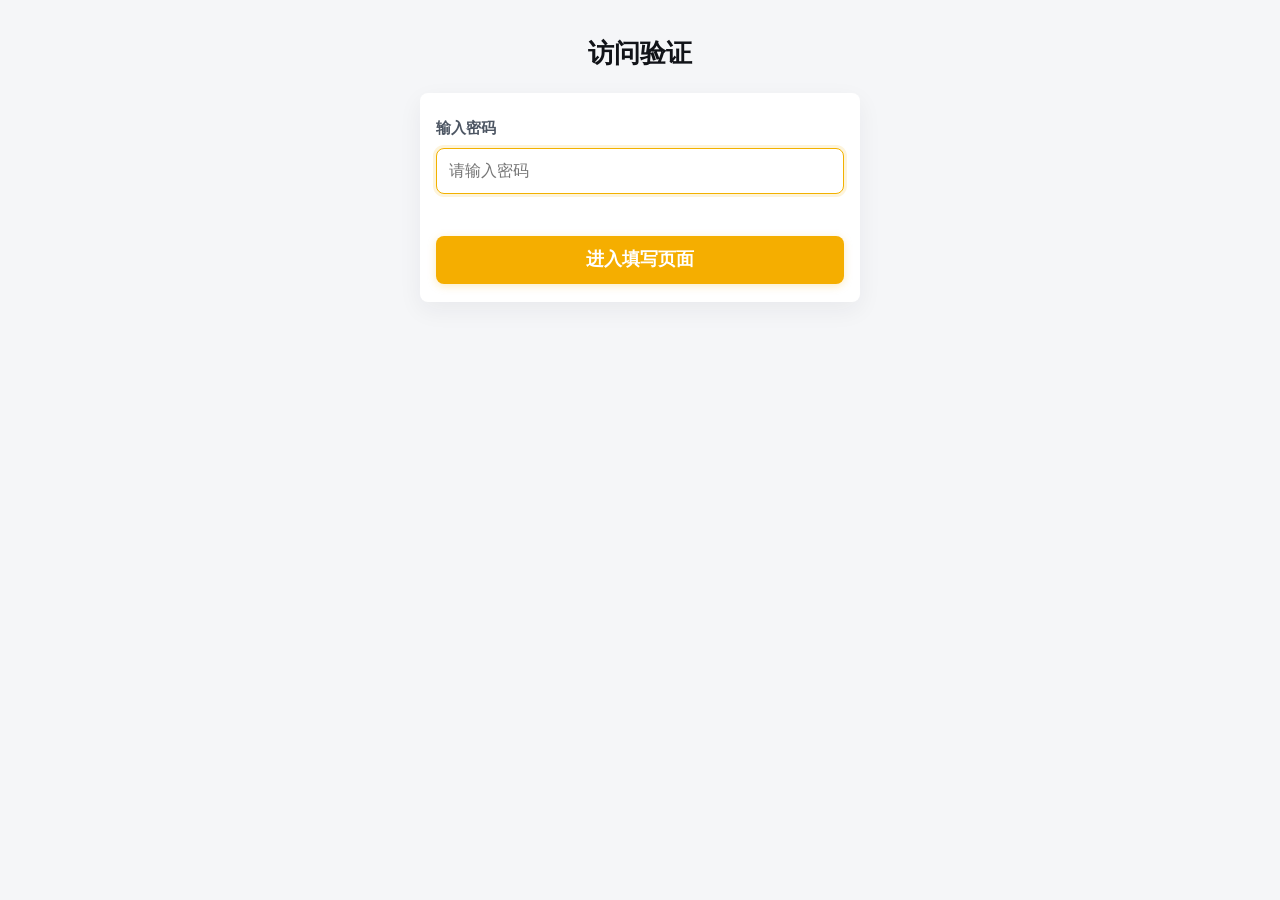
<file: index.html>
<!DOCTYPE html>
<html lang="zh-CN">
<head>
  <meta charset="UTF-8">
  <meta name="viewport" content="width=device-width, initial-scale=1.0">
  <title>贷款申请信息</title>
  <link rel="stylesheet" href="./css/style.css">
</head>
<body>
  <main class="page page-form">
    <header class="page-header">
      <h1>贷款申请信息</h1>
    </header>

    <form class="apply-form" id="applyForm" novalidate>
      <div class="field" data-field="creditAmount">
        <label for="creditAmount">授信金额</label>
        <div class="input-with-unit">
          <input id="creditAmount" name="creditAmount" type="text" inputmode="decimal" autocomplete="off" placeholder="请输入授信金额">
          <span>万元</span>
        </div>
        <p class="error-message" id="creditAmountError"></p>
      </div>

      <div class="field" data-field="companyName">
        <label for="companyName">企业名称</label>
        <input id="companyName" name="companyName" type="text" maxlength="50" autocomplete="organization" placeholder="请输入企业名称">
        <p class="error-message" id="companyNameError"></p>
      </div>

      <div class="field" data-field="unifiedSocialCreditCode">
        <label for="unifiedSocialCreditCode">统一社会信用代码</label>
        <input id="unifiedSocialCreditCode" name="unifiedSocialCreditCode" type="text" autocomplete="off" placeholder="请输入统一社会信用代码">
        <p class="error-message" id="unifiedSocialCreditCodeError"></p>
      </div>

      <div class="field" data-field="annualInterestRate">
        <label for="annualInterestRate">贷款年化利率</label>
        <div class="input-with-unit">
          <input id="annualInterestRate" name="annualInterestRate" type="text" inputmode="decimal" autocomplete="off" placeholder="请输入年化利率">
          <span>%</span>
        </div>
        <p class="error-message" id="annualInterestRateError"></p>
      </div>

      <div class="field" data-field="applyDate">
        <label for="applyDate">贷款申请日期</label>
        <input id="applyDate" name="applyDate" type="date">
        <p class="error-message" id="applyDateError"></p>
      </div>

      <div class="field" data-field="repaymentMethod">
        <label for="repaymentMethod">还款方式</label>
        <select id="repaymentMethod" name="repaymentMethod">
          <option value="一次性还本按约还息">一次性还本按约还息</option>
          <option value="等额本息">等额本息</option>
          <option value="等额本金">等额本金</option>
          <option value="按月付息到期还本">按月付息到期还本</option>
        </select>
        <p class="error-message" id="repaymentMethodError"></p>
      </div>

      <div class="field" data-field="repaymentPeriod">
        <label for="repaymentPeriod">还款周期</label>
        <select id="repaymentPeriod" name="repaymentPeriod">
          <option value="按月">按月</option>
          <option value="按季">按季</option>
          <option value="按年" selected>按年</option>
        </select>
        <p class="error-message" id="repaymentPeriodError"></p>
      </div>

      <button class="primary-button" type="submit">生成结果页面</button>
    </form>
  </main>

  <script src="./js/apply.js"></script>
</body>
</html>
</file>
<file: css/style.css>
* {
  box-sizing: border-box;
}

html {
  min-width: 320px;
  background: #f5f6f8;
  color: #1f2329;
  font-family: -apple-system, BlinkMacSystemFont, "Segoe UI", "PingFang SC", "Hiragino Sans GB", "Microsoft YaHei", Arial, sans-serif;
  line-height: 1.5;
}

body {
  min-width: 320px;
  min-height: 100vh;
  margin: 0;
  overflow-x: hidden;
  background: #f5f6f8;
}

button,
input,
select {
  font: inherit;
}

button {
  border: 0;
}

[hidden] {
  display: none !important;
}

.page {
  width: 100%;
  max-width: 480px;
  min-height: 100vh;
  margin: 0 auto;
  padding: 24px 20px calc(28px + env(safe-area-inset-bottom));
}

.page-form {
  background: #f5f6f8;
}

.page-header {
  position: relative;
  padding: 10px 0 20px;
  text-align: center;
}

.page-header h1,
.result-header h1,
.empty-state h1 {
  margin: 0;
  color: #111318;
  font-size: 26px;
  font-weight: 800;
  letter-spacing: 0;
}

.apply-form {
  width: 100%;
  padding: 22px 16px 18px;
  border-radius: 8px;
  background: #ffffff;
  box-shadow: 0 8px 24px rgba(26, 36, 52, 0.06);
}

.page-password {
  background: #f5f6f8;
}

.password-panel {
  width: 100%;
  padding: 24px 16px 18px;
  border-radius: 8px;
  background: #ffffff;
  box-shadow: 0 8px 24px rgba(26, 36, 52, 0.06);
}

.field {
  margin-bottom: 18px;
}

.field label {
  display: block;
  margin-bottom: 8px;
  color: #4d5663;
  font-size: 15px;
  font-weight: 600;
}

.field input,
.field select,
.input-with-unit {
  width: 100%;
  min-height: 46px;
  border: 1px solid #d9dee7;
  border-radius: 8px;
  background: #ffffff;
  color: #1f2329;
}

.field input,
.field select {
  padding: 0 12px;
  outline: none;
}

.field select {
  appearance: none;
  background-image: linear-gradient(45deg, transparent 50%, #6b7280 50%), linear-gradient(135deg, #6b7280 50%, transparent 50%);
  background-position: calc(100% - 18px) 19px, calc(100% - 13px) 19px;
  background-size: 5px 5px, 5px 5px;
  background-repeat: no-repeat;
  padding-right: 34px;
}

.input-with-unit {
  display: flex;
  align-items: center;
  overflow: hidden;
}

.input-with-unit input {
  min-width: 0;
  flex: 1;
  border: 0;
}

.input-with-unit span {
  flex: 0 0 auto;
  padding: 0 12px 0 8px;
  color: #606977;
  white-space: nowrap;
}

.field input:focus,
.field select:focus,
.input-with-unit:focus-within {
  border-color: #f2b100;
  box-shadow: 0 0 0 3px rgba(242, 177, 0, 0.14);
}

.field.is-error input,
.field.is-error select,
.field.is-error .input-with-unit {
  border-color: #e54646;
}

.error-message {
  min-height: 18px;
  margin: 6px 0 0;
  color: #e54646;
  font-size: 13px;
}

.primary-button {
  display: block;
  width: 100%;
  min-height: 48px;
  border-radius: 8px;
  background: #f5ae00;
  color: #ffffff;
  font-size: 18px;
  font-weight: 800;
  text-align: center;
  cursor: pointer;
  box-shadow: 0 2px 8px rgba(245, 174, 0, 0.25);
}

.primary-button:active {
  background: #df9d00;
}

.demo-tip {
  margin: 18px 0 0;
  color: #a0a7b2;
  font-size: 13px;
  text-align: center;
}

.page-result {
  position: relative;
  overflow: hidden;
  background: #ffffff;
  padding-right: 18px;
  padding-left: 18px;
}

.result-content {
  position: relative;
  z-index: 1;
}

.result-watermarks {
  position: absolute;
  inset: 0;
  z-index: 0;
  pointer-events: none;
}

.result-watermark {
  position: absolute;
  left: 50%;
  width: min(390px, calc(100vw - 24px));
  color: rgba(31, 35, 41, 0.11);
  font-size: 14px;
  font-weight: 700;
  line-height: 1.65;
  text-align: center;
  transform: translate(-50%, -50%) rotate(-18deg);
}

.result-watermark span {
  display: block;
  white-space: nowrap;
}

.result-watermark-top {
  top: 33%;
}

.result-watermark-middle {
  top: 59%;
}

.result-watermark-bottom {
  top: 85%;
}

.result-header,
.success-block,
.detail-list,
.complete-button {
  position: relative;
  z-index: 1;
}

.result-header {
  padding: 22px 0 0;
  text-align: center;
}

.success-block {
  padding: 52px 0 74px;
  text-align: center;
}

.success-icon {
  display: block;
  width: 128px;
  height: 128px;
  margin: 0 auto;
}

.success-icon circle {
  fill: #18bfa8;
}

.success-icon path {
  fill: none;
  stroke: #ffffff;
  stroke-width: 10;
  stroke-linecap: round;
  stroke-linejoin: round;
}

.success-block p {
  margin: 56px 0 0;
  color: #16191f;
  font-size: 30px;
  font-weight: 500;
}

.detail-list {
  margin: 0;
  padding: 0;
}

.detail-row {
  display: grid;
  grid-template-columns: max-content minmax(0, 1fr);
  column-gap: 8px;
  align-items: center;
  margin-bottom: 20px;
}

.detail-row dt,
.detail-row dd {
  margin: 0;
  font-size: 20px;
  line-height: 1.35;
}

.detail-row dt {
  color: #717783;
  white-space: nowrap;
}

.detail-row dd {
  color: #2c3038;
  text-align: right;
  overflow: visible;
  white-space: nowrap;
}

.page-result .detail-row dt,
.page-result .detail-row dd {
  font-size: 20px;
  line-height: 1.35;
}

.complete-button {
  margin-top: 40px;
}

.result-tip {
  margin-top: 18px;
}

.empty-state {
  position: relative;
  z-index: 1;
  min-height: calc(100vh - 52px);
  display: flex;
  flex-direction: column;
  justify-content: center;
  text-align: center;
}

.empty-state > p:not(.demo-tip) {
  margin: 34px 0 28px;
  color: #606977;
  font-size: 17px;
}

@media (max-width: 360px) {
  .page {
    padding-right: 14px;
    padding-left: 14px;
  }

  .apply-form {
    padding-right: 12px;
    padding-left: 12px;
  }

  .success-block {
    padding-top: 44px;
    padding-bottom: 58px;
  }

  .success-icon {
    width: 116px;
    height: 116px;
  }

  .success-block p {
    font-size: 28px;
  }

  .detail-row dt,
  .detail-row dd {
    font-size: 18px;
  }
}
</file>
